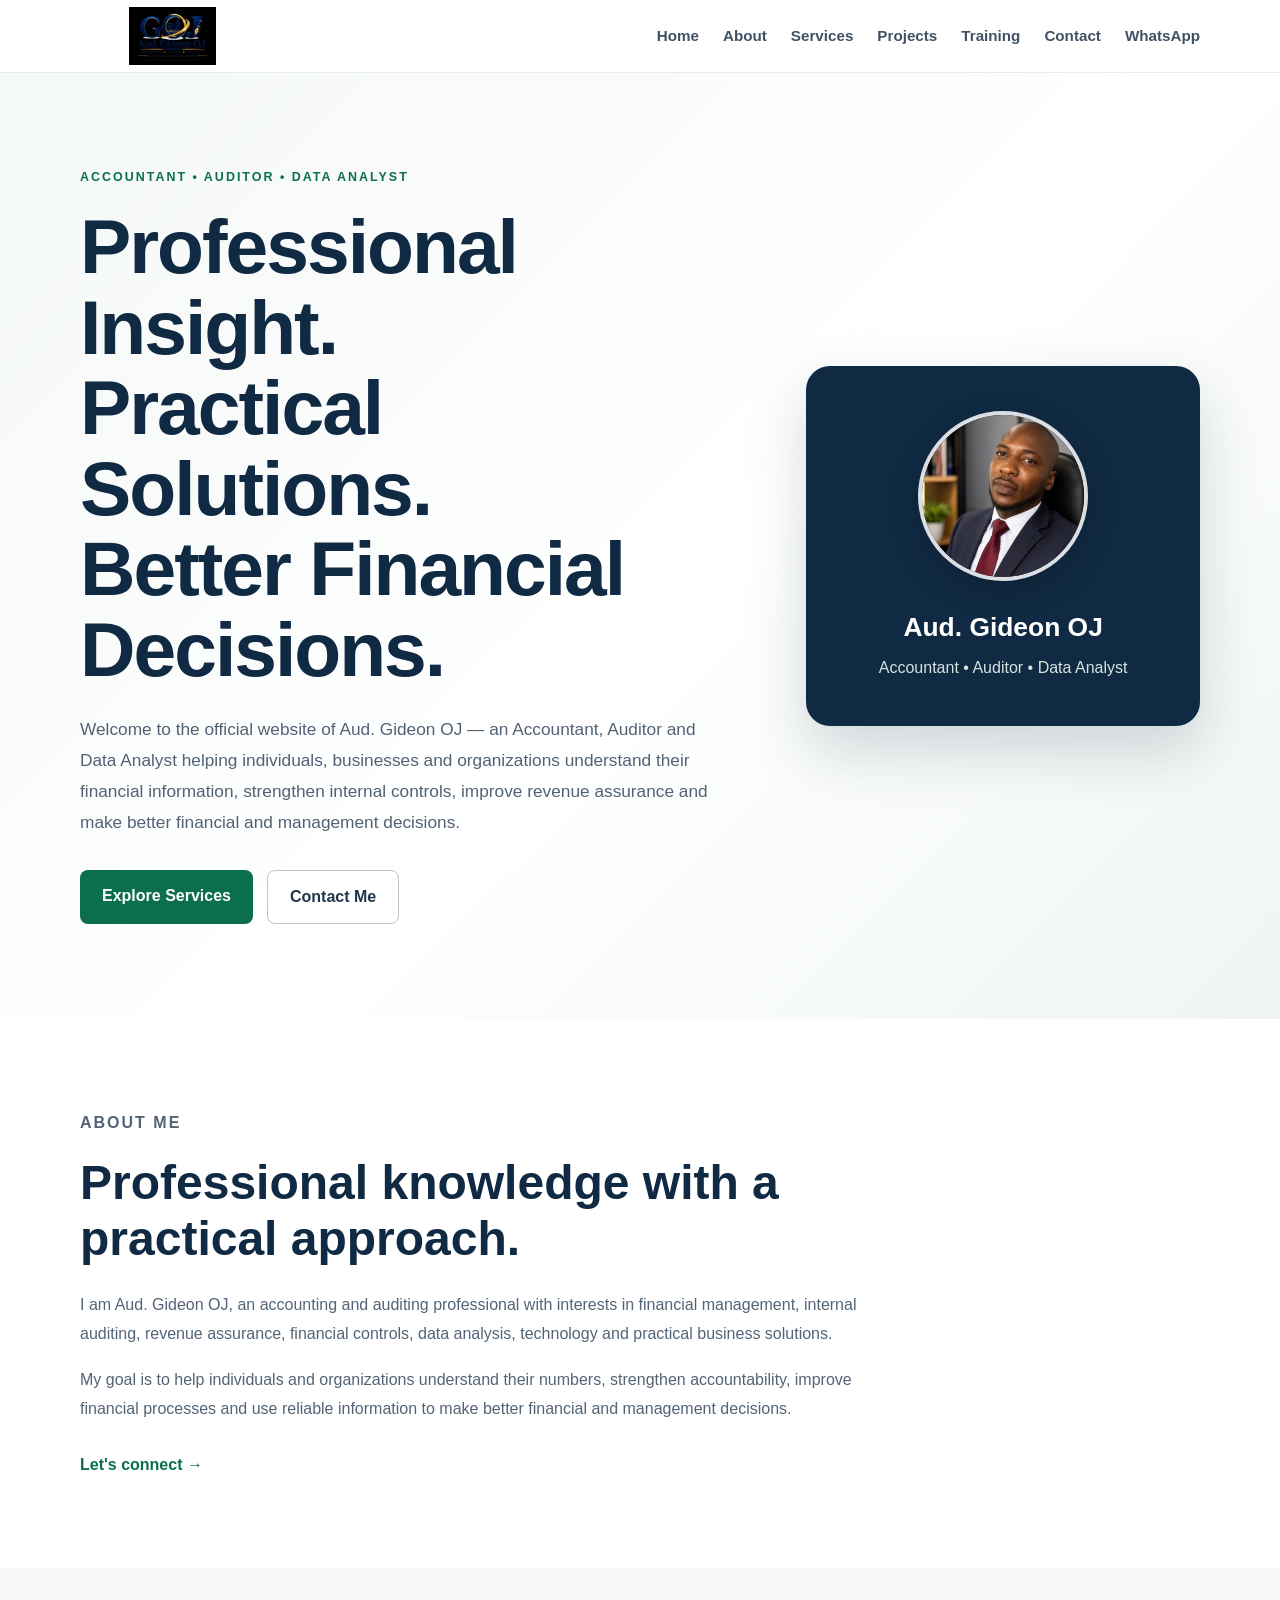
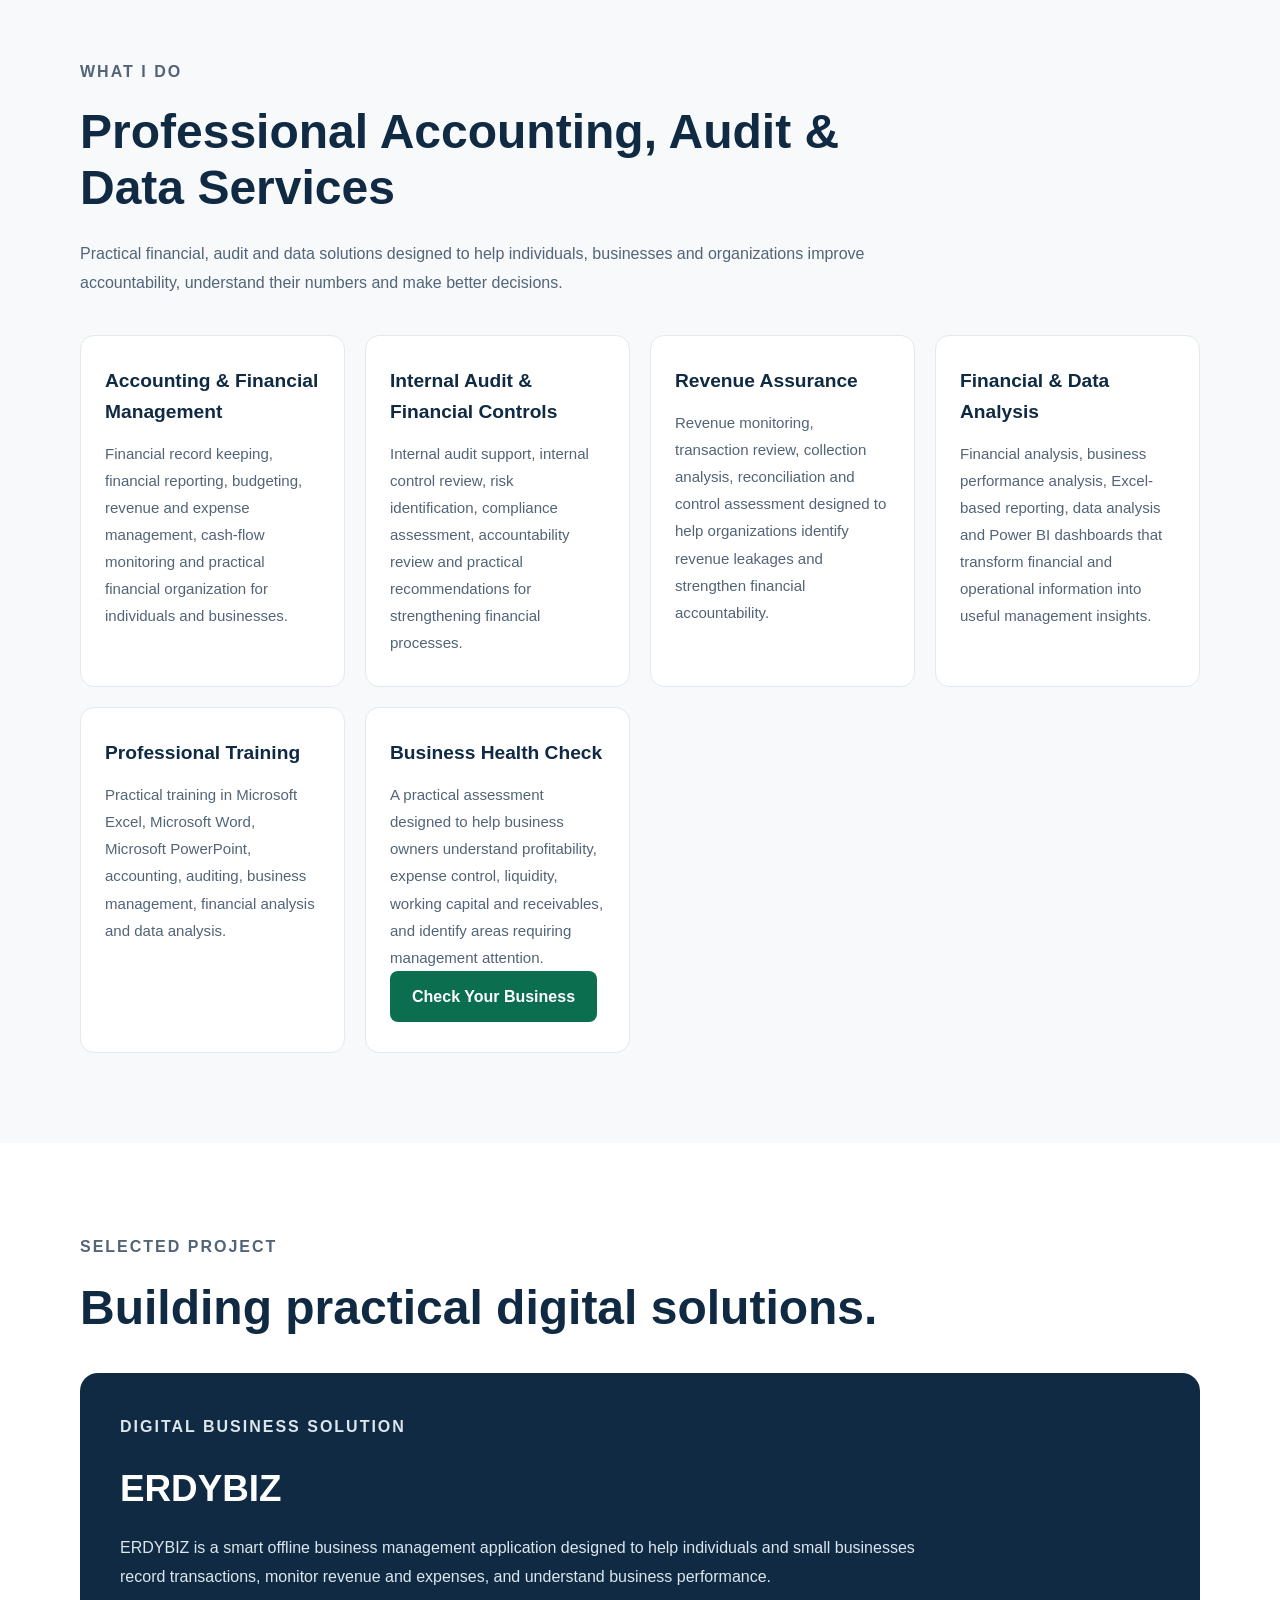
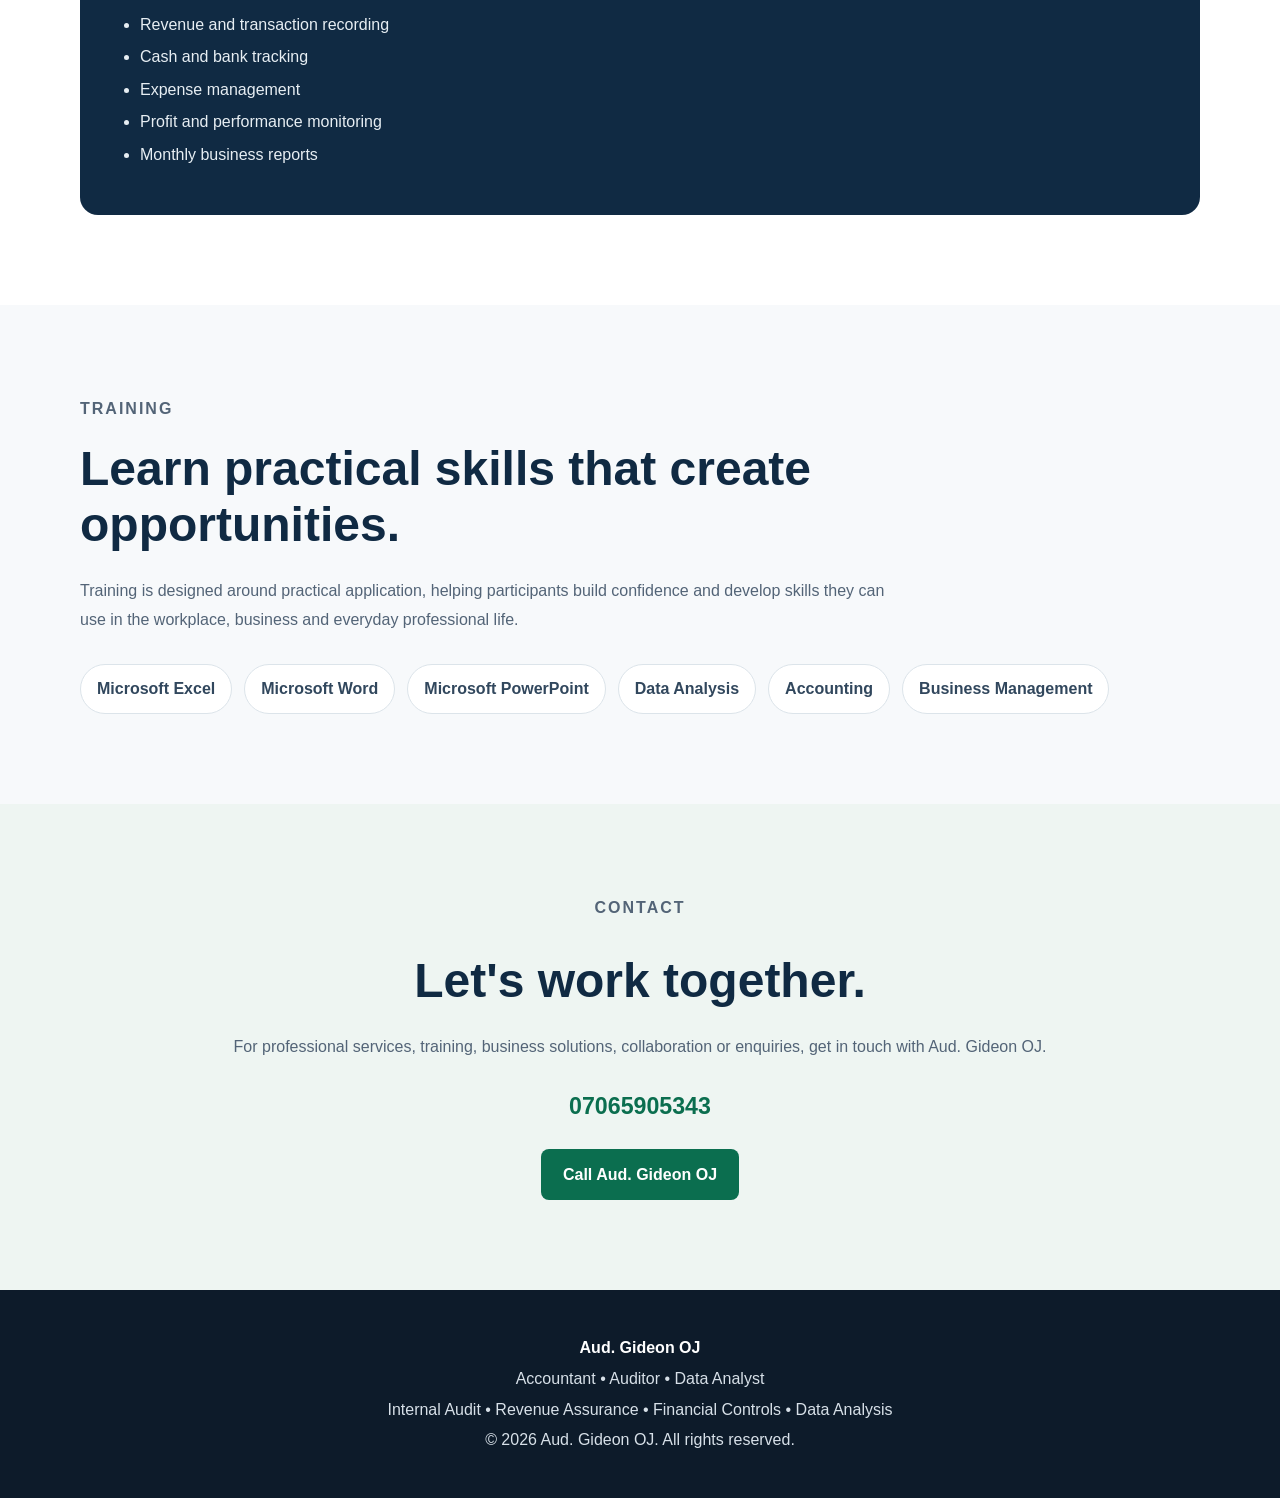
<file: index.html>
<!DOCTYPE html>
<html lang="en">
<head>

  <!-- Google tag (gtag.js) -->
  <script async src="https://www.googletagmanager.com/gtag/js?id=G-S5HR8VVDQD"></script>
  <script>
    window.dataLayer = window.dataLayer || [];
    function gtag(){dataLayer.push(arguments);}
    gtag('js', new Date());

    gtag('config', 'G-S5HR8VVDQD');
  </script>

  <meta charset="UTF-8">
  <meta name="viewport" content="width=device-width, initial-scale=1.0">

  <meta name="description" content="Official website of Aud. Gideon OJ, Accountant, Auditor and Data Analyst in Nigeria. Professional services in internal audit, revenue assurance, financial controls, accounting, financial analysis, Excel and Power BI.">

  <meta name="keywords" content="Auditor Gideon OJ, Accountant Nigeria, Auditor Nigeria, Data Analyst Nigeria, Internal Audit, Revenue Assurance, Financial Controls, Accounting, Financial Analysis, Excel, Power BI, Business Analysis">

  <meta name="author" content="Aud. Gideon OJ">

  <title>Aud. Gideon OJ | Accountant, Auditor & Data Analyst</title>

  <link rel="stylesheet" href="style.css">

</head>

<body>

  <!-- HEADER / NAVIGATION -->
  <header class="site-header">
    <div class="container nav-container">

      <a href="index.html" class="logo">
        <img src="gideon-oj-logo.png" alt="Aud. Gideon OJ Accountant Auditor Data Analyst Logo">
      </a>

      <nav>
        <a href="#home">Home</a>
        <a href="#about">About</a>
        <a href="#services">Services</a>
        <a href="#projects">Projects</a>
        <a href="#training">Training</a>
        <a href="#contact">Contact</a>
        <a href="https://wa.me/2347065905343" target="_blank" rel="noopener">
          WhatsApp
        </a>
      </nav>

    </div>
  </header>


  <main>

    <!-- HERO -->
    <section class="hero" id="home">
      <div class="container hero-content">

        <div class="hero-text">

          <p class="eyebrow">
            ACCOUNTANT • AUDITOR • DATA ANALYST
          </p>

          <h1>
            Professional Insight.<br>
            Practical Solutions.<br>
            Better Financial Decisions.
          </h1>

          <p class="hero-description">
            Welcome to the official website of Aud. Gideon OJ — an
            Accountant, Auditor and Data Analyst helping individuals,
            businesses and organizations understand their financial
            information, strengthen internal controls, improve revenue
            assurance and make better financial and management decisions.
          </p>

          <div class="hero-buttons">
            <a href="#services" class="btn primary">
              Explore Services
            </a>

            <a href="#contact" class="btn secondary">
              Contact Me
            </a>
          </div>

        </div>


        <div class="hero-card">

          <img
            src="gideon-oj.jpeg"
            alt="Aud. Gideon OJ, Accountant, Auditor and Data Analyst"
            class="profile-photo"
          >

          <h2>Aud. Gideon OJ</h2>

          <p>
            Accountant • Auditor • Data Analyst
          </p>

        </div>

      </div>
    </section>


    <!-- ABOUT -->
    <section id="about" class="section">

      <div class="container">

        <p class="section-label">
          ABOUT ME
        </p>

        <h2>
          Professional knowledge with a practical approach.
        </h2>

        <p>
          I am Aud. Gideon OJ, an accounting and auditing professional
          with interests in financial management, internal auditing,
          revenue assurance, financial controls, data analysis,
          technology and practical business solutions.
        </p>

        <p>
          My goal is to help individuals and organizations understand
          their numbers, strengthen accountability, improve financial
          processes and use reliable information to make better
          financial and management decisions.
        </p>

        <a href="#contact" class="text-link">
          Let's connect →
        </a>

      </div>

    </section>


<!-- SERVICES -->
<section id="services" class="section light-section">

  <div class="container">

    <p class="section-label">
      WHAT I DO
    </p>

    <h2>
      Professional Accounting, Audit & Data Services
    </h2>

    <p>
      Practical financial, audit and data solutions designed to help
      individuals, businesses and organizations improve accountability,
      understand their numbers and make better decisions.
    </p>


    <div class="cards">

      <!-- ACCOUNTING -->
      <div class="card">

        <h3>
          Accounting & Financial Management
        </h3>

        <p>
          Financial record keeping, financial reporting, budgeting,
          revenue and expense management, cash-flow monitoring and
          practical financial organization for individuals and businesses.
        </p>

      </div>


      <!-- INTERNAL AUDIT -->
      <div class="card">

        <h3>
          Internal Audit & Financial Controls
        </h3>

        <p>
          Internal audit support, internal control review, risk
          identification, compliance assessment, accountability review
          and practical recommendations for strengthening financial
          processes.
        </p>

      </div>


      <!-- REVENUE ASSURANCE -->
      <div class="card">

        <h3>
          Revenue Assurance
        </h3>

        <p>
          Revenue monitoring, transaction review, collection analysis,
          reconciliation and control assessment designed to help
          organizations identify revenue leakages and strengthen
          financial accountability.
        </p>

      </div>


      <!-- DATA ANALYSIS -->
      <div class="card">

        <h3>
          Financial & Data Analysis
        </h3>

        <p>
          Financial analysis, business performance analysis, Excel-based
          reporting, data analysis and Power BI dashboards that transform
          financial and operational information into useful management
          insights.
        </p>

      </div>


      <!-- TRAINING -->
      <div class="card">

        <h3>
          Professional Training
        </h3>

        <p>
          Practical training in Microsoft Excel, Microsoft Word,
          Microsoft PowerPoint, accounting, auditing, business management,
          financial analysis and data analysis.
        </p>

      </div>


<!-- BUSINESS HEALTH CHECK -->
<div class="card">

  <h3>
    Business Health Check
  </h3>

  <p>
    A practical assessment designed to help business owners
    understand profitability, expense control, liquidity,
    working capital and receivables, and identify areas requiring
    management attention.
  </p>

 <a
  href="https://audgideonoj-oss.github.io/gideon-business-health-check/"
  class="btn primary"
  target="_blank"
  rel="noopener noreferrer"
>
  Check Your Business
</a>
</div>
    </div>

  </div>

</section>

    <!-- PROJECTS -->
    <section id="projects" class="section">

      <div class="container">

        <p class="section-label">
          SELECTED PROJECT
        </p>

        <h2>
          Building practical digital solutions.
        </h2>


        <div class="project-card">

          <div>

            <p class="project-tag">
              DIGITAL BUSINESS SOLUTION
            </p>

            <h3>
              ERDYBIZ
            </h3>

            <p>
              ERDYBIZ is a smart offline business management
              application designed to help individuals and small
              businesses record transactions, monitor revenue and
              expenses, and understand business performance.
            </p>

            <ul>
              <li>
                Revenue and transaction recording
              </li>

              <li>
                Cash and bank tracking
              </li>

              <li>
                Expense management
              </li>

              <li>
                Profit and performance monitoring
              </li>

              <li>
                Monthly business reports
              </li>
            </ul>

          </div>

        </div>

      </div>

    </section>


    <!-- TRAINING -->
    <section id="training" class="section light-section">

      <div class="container">

        <p class="section-label">
          TRAINING
        </p>

        <h2>
          Learn practical skills that create opportunities.
        </h2>

        <p>
          Training is designed around practical application,
          helping participants build confidence and develop skills
          they can use in the workplace, business and everyday
          professional life.
        </p>


        <div class="training-list">

          <span>
            Microsoft Excel
          </span>

          <span>
            Microsoft Word
          </span>

          <span>
            Microsoft PowerPoint
          </span>

          <span>
            Data Analysis
          </span>

          <span>
            Accounting
          </span>

          <span>
            Business Management
          </span>

        </div>

      </div>

    </section>


    <!-- CONTACT -->
    <section id="contact" class="section contact-section">

      <div class="container contact-content">

        <p class="section-label">
          CONTACT
        </p>

        <h2>
          Let's work together.
        </h2>

        <p>
          For professional services, training, business solutions,
          collaboration or enquiries, get in touch with Aud. Gideon OJ.
        </p>

        <a href="tel:07065905343" class="contact-number">
          07065905343
        </a>

        <a href="tel:07065905343" class="btn primary">
          Call Aud. Gideon OJ
        </a>

      </div>

    </section>

  </main>


  <!-- FOOTER -->
  <footer>

    <div class="container">

      <p>
        <strong>Aud. Gideon OJ</strong>
      </p>

      <p>
        Accountant • Auditor • Data Analyst
      </p>

      <p>
        Internal Audit • Revenue Assurance • Financial Controls • Data Analysis
      </p>

      <p>
        © 2026 Aud. Gideon OJ. All rights reserved.
      </p>

    </div>

  </footer>


</body>
</html>
</file>
<file: style.css>
* {
  box-sizing: border-box;
  margin: 0;
  padding: 0;
}

html {
  scroll-behavior: smooth;
}

body {
  font-family: Arial, Helvetica, sans-serif;
  line-height: 1.6;
  color: #172033;
  background: #ffffff;
}

a {
  text-decoration: none;
}

.container {
  width: min(1120px, 92%);
  margin: 0 auto;
}

/* HEADER */

.site-header {
  position: sticky;
  top: 0;
  z-index: 1000;
  background: rgba(255, 255, 255, 0.97);
  border-bottom: 1px solid #e8ebf0;
}

.nav-container {
  min-height: 72px;
  display: flex;
  align-items: center;
  justify-content: space-between;
  gap: 30px;
}

.logo {
  display: flex;
  align-items: center;
  width: 185px;
}

.logo img {
  display: block;
  width: 100%;
  height: auto;
  max-height: 58px;
  object-fit: contain;
}

nav {
  display: flex;
  align-items: center;
  gap: 24px;
}

nav a {
  color: #405166;
  font-size: 0.95rem;
  font-weight: 600;
}

nav a:hover {
  color: #0b6e4f;
}

/* HERO */

.hero {
  background: linear-gradient(135deg, #f4f8f7 0%, #ffffff 55%, #eef5f2 100%);
  padding: 95px 0;
}

.hero-content {
  min-height: 540px;
  display: grid;
  grid-template-columns: 1.25fr 0.75fr;
  align-items: center;
  gap: 70px;
}

.eyebrow,
.section-label,
.project-tag {
  color: #0b6e4f;
  font-size: 0.78rem;
  font-weight: 800;
  letter-spacing: 2px;
}

.hero h1 {
  margin: 18px 0 24px;
  color: #102a43;
  font-size: clamp(2.6rem, 6vw, 4.8rem);
  line-height: 1.05;
  letter-spacing: -2px;
}

.hero-description {
  max-width: 680px;
  color: #526274;
  font-size: 1.08rem;
  line-height: 1.8;
}

.hero-buttons {
  display: flex;
  flex-wrap: wrap;
  gap: 14px;
  margin-top: 32px;
}

.btn {
  display: inline-block;
  padding: 13px 22px;
  border-radius: 8px;
  font-weight: 700;
  transition: 0.2s ease;
}

.btn.primary {
  background: #0b6e4f;
  color: #ffffff;
}

.btn.primary:hover {
  background: #08563e;
  transform: translateY(-2px);
}

.btn.secondary {
  border: 1px solid #b9c4cf;
  color: #20364d;
  background: #ffffff;
}

.btn.secondary:hover {
  border-color: #0b6e4f;
  color: #0b6e4f;
}

/* HERO CARD */

.hero-card {
  min-height: 360px;
  border-radius: 24px;
  background: #102a43;
  color: #ffffff;
  display: flex;
  flex-direction: column;
  align-items: center;
  justify-content: center;
  text-align: center;
  padding: 40px;
  box-shadow: 0 25px 60px rgba(16, 42, 67, 0.18);
}

.profile-photo {
  width: 170px;
  height: 170px;
  border-radius: 50%;
  object-fit: cover;
  object-position: center;
  margin-bottom: 25px;
  border: 4px solid rgba(255, 255, 255, 0.85);
  box-shadow: 0 10px 30px rgba(0, 0, 0, 0.2);
}

.hero-card h2 {
  font-size: 1.65rem;
  margin-bottom: 6px;
}

.hero-card p {
  color: #d6e4df;
}

/* SECTIONS */

.section {
  padding: 90px 0;
}

.light-section {
  background: #f7f9fb;
}

.section h2 {
  max-width: 800px;
  margin: 12px 0 25px;
  color: #102a43;
  font-size: clamp(2rem, 4vw, 3rem);
  line-height: 1.15;
}

.section p {
  max-width: 820px;
  color: #536477;
  font-size: 1rem;
  line-height: 1.8;
  margin-bottom: 18px;
}

.text-link {
  display: inline-block;
  margin-top: 10px;
  color: #0b6e4f;
  font-weight: 800;
}

/* SERVICE CARDS */

.cards {
  display: grid;
  grid-template-columns: repeat(4, 1fr);
  gap: 20px;
  margin-top: 38px;
}

.card {
  background: #ffffff;
  padding: 30px 24px;
  border: 1px solid #e4e9ee;
  border-radius: 14px;
  transition: 0.2s ease;
}

.card:hover {
  transform: translateY(-5px);
  box-shadow: 0 15px 35px rgba(16, 42, 67, 0.08);
}

.card h3 {
  color: #102a43;
  margin-bottom: 12px;
  font-size: 1.2rem;
}

.card p {
  font-size: 0.94rem;
  margin-bottom: 0;
}

/* PROJECT */

.project-card {
  margin-top: 38px;
  padding: 40px;
  border-radius: 18px;
  background: #102a43;
  color: #ffffff;
}

.project-card h3 {
  font-size: 2.3rem;
  margin: 8px 0 15px;
}

.project-card p {
  color: #dbe6ed;
}

.project-card ul {
  margin: 20px 0 0 20px;
  color: #e7eef3;
}

.project-card li {
  margin: 7px 0;
}

/* TRAINING */

.training-list {
  display: flex;
  flex-wrap: wrap;
  gap: 12px;
  margin-top: 30px;
}

.training-list span {
  padding: 11px 16px;
  background: #ffffff;
  border: 1px solid #dce4ea;
  border-radius: 30px;
  color: #31475d;
  font-weight: 700;
}

/* CONTACT */

.contact-section {
  background: #eef5f2;
  text-align: center;
}

.contact-content {
  display: flex;
  flex-direction: column;
  align-items: center;
}

.contact-content p {
  margin-left: auto;
  margin-right: auto;
}

.contact-number {
  display: block;
  margin: 8px 0 24px;
  color: #0b6e4f;
  font-size: 1.45rem;
  font-weight: 800;
}

/* FOOTER */

footer {
  background: #0d1b2a;
  color: #d7e0e8;
  text-align: center;
  padding: 40px 0;
}

footer p {
  margin: 5px 0;
}

footer strong {
  color: #ffffff;
}

/* MOBILE */

@media (max-width: 900px) {
  .hero-content {
    grid-template-columns: 1fr;
    gap: 45px;
  }

  .hero-card {
    min-height: 300px;
  }

  .cards {
    grid-template-columns: repeat(2, 1fr);
  }

  nav {
    gap: 13px;
  }
}

@media (max-width: 650px) {
  .logo {
    width: 165px;
  }

  .nav-container {
    min-height: auto;
    padding: 17px 0;
    flex-direction: column;
    gap: 12px;
  }

  nav {
    width: 100%;
    justify-content: center;
    flex-wrap: wrap;
    gap: 10px 16px;
  }

  nav a {
    font-size: 0.88rem;
  }

  .hero {
    padding: 65px 0;
  }

  .hero h1 {
    font-size: 2.55rem;
    letter-spacing: -1px;
  }

  .hero-description {
    font-size: 1rem;
  }

  .hero-buttons {
    flex-direction: column;
    align-items: stretch;
  }

  .btn {
    text-align: center;
  }

  .section {
    padding: 65px 0;
  }

  .cards {
    grid-template-columns: 1fr;
  }

  .project-card {
    padding: 28px 22px;
  }

  .project-card h3 {
    font-size: 2rem;
  }
}
</file>
